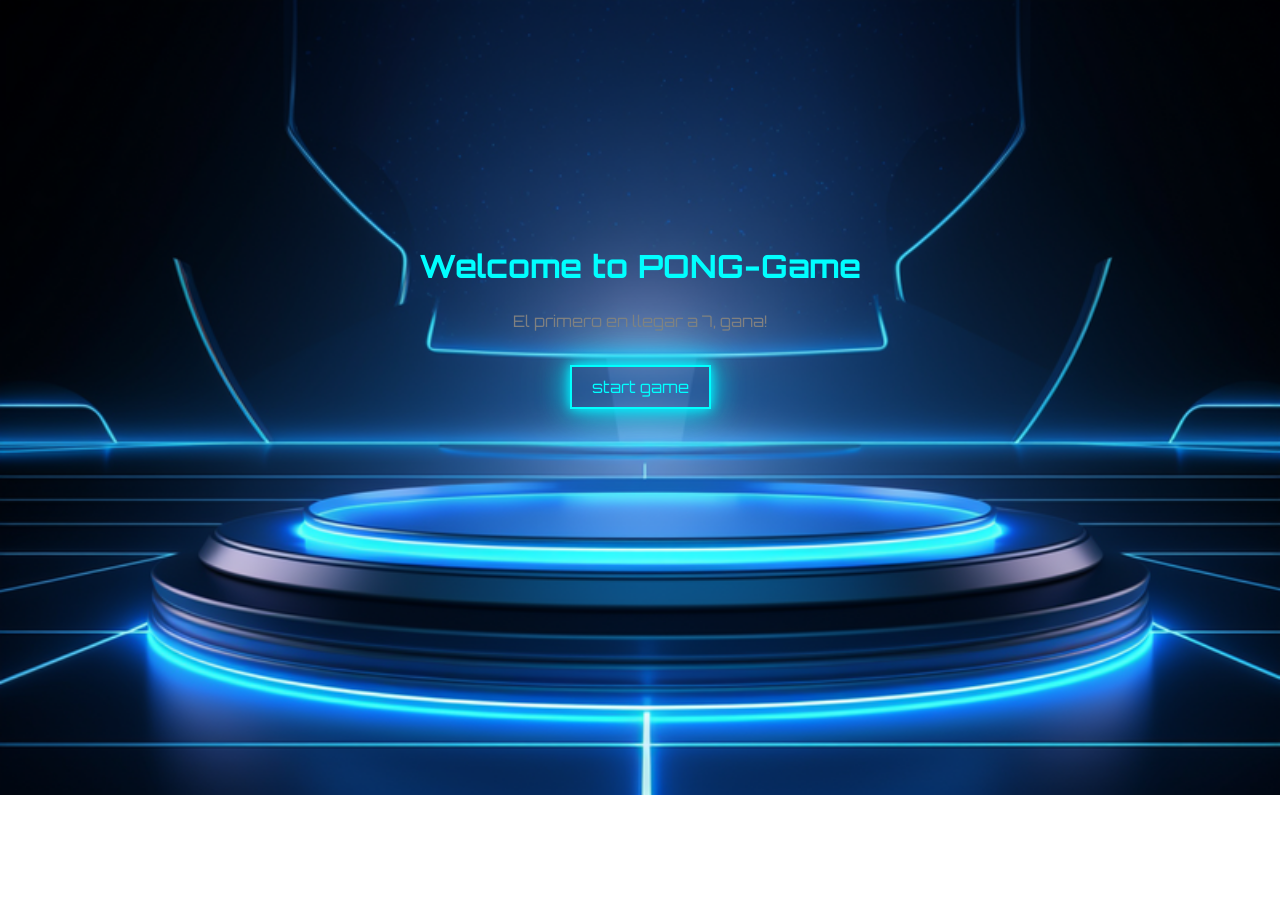
<file: index.html>
<!doctype html>
<html lang="en">
	<head>
		<meta charset="UTF-8" />
		<meta name="viewport" content="width=device-width, initial-scale=1.0" />
		<link rel="stylesheet" href="./gameStyle/overlayStyle.css" />
		<title>PONG</title>
	</head>
	<body>
		<h1 id="instructions-title">Welcome to PONG-Game</h1>
		<p id="instructions-text">El primero en llegar a 7, gana!</p>

		<a href="./game.html" id="start-btn">start game</a>

		<audio id="bgMusic" loop>
			<source src="./sonidos/mainSong.mp3" type="audio/mpeg" />
		</audio>

		<script src="./gameLogic/menu.js"></script>
	</body>
</html>
</file>
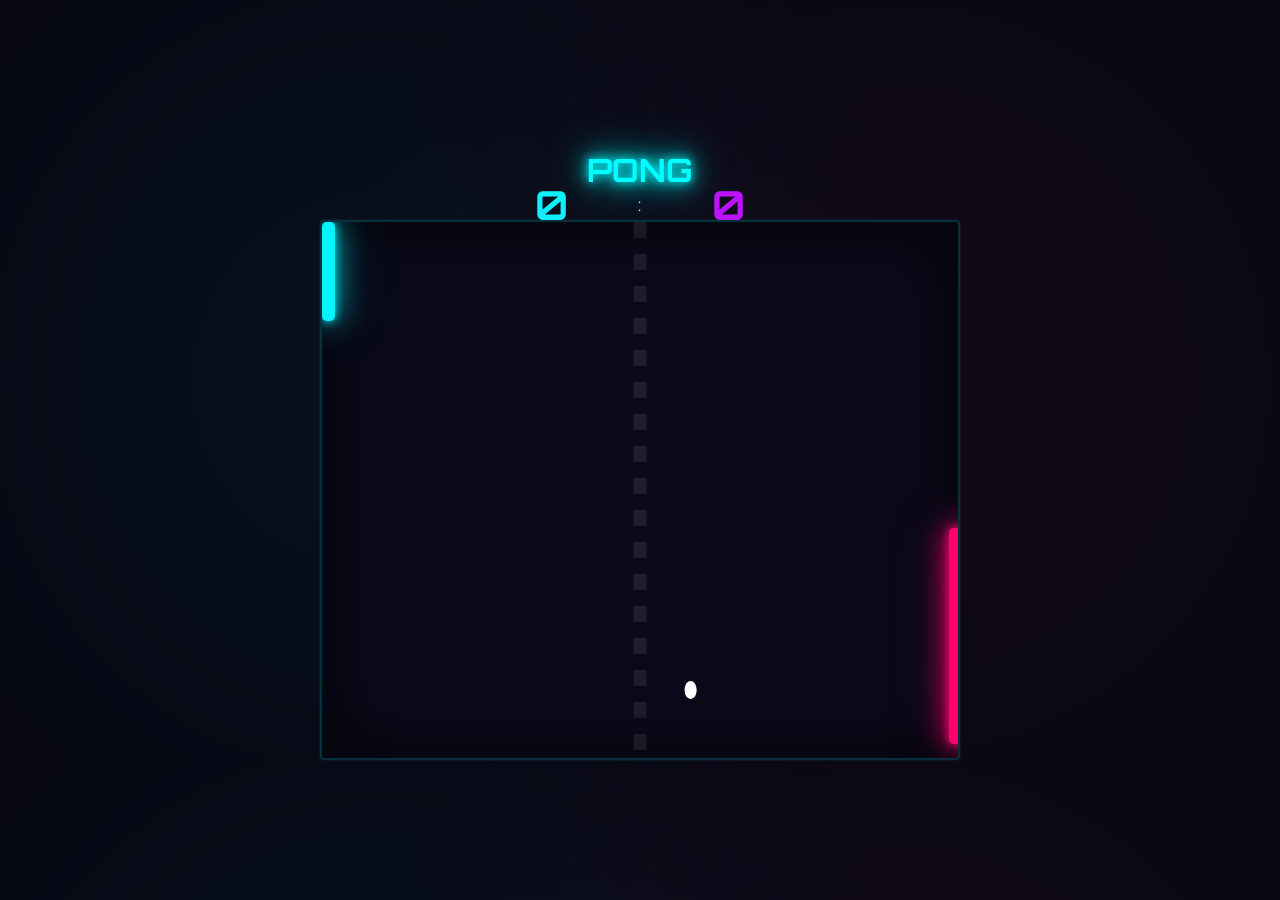
<file: game.html>
<!doctype html>
<html lang="en">
	<head>
		<meta charset="UTF-8" />
		<meta name="viewport" content="width=device-width, initial-scale=1.0" />
		<link rel="stylesheet" type="text/css" href="./gameStyle/style.css" />
		<title>PONG</title>
	</head>
	<body>
		<h1>PONG</h1>

		<div id="scoreboard">
			<div class="score" id="score-left">0</div>
			<div class="score-divider">:</div>
			<div class="score" id="score-rigth">0</div>
		</div>

		<div id="arena">
			<div class="paddle" id="player"></div>
			<div class="paddle" id="machine"></div>
			<div id="ball"></div>
			<div id="center-line"></div>
		</div>

		<!--Sonido del choque de la pelota-->

		<audio id="bounceSound">
			<source src="./sonidos/soundBounce.wav" type="audio/mpeg" />
		</audio>

		<audio id="bgMusic" loop>
			<source src="./sonidos/mainSong.mp3" type="audio/mpeg" />
		</audio>

		<script src="./gameLogic/gameMusic.js"></script>
		<script src="./gameLogic/main.js"></script>
	</body>
</html>
</file>
<file: gameStyle/overlayStyle.css>
@import url("https://fonts.googleapis.com/css2?family=Orbitron:wght@400..900&display=swap");

body {
	background-image: url("../images/background.png");
	background-repeat: no-repeat;
	background-size: cover;
	font-family: "Orbitron", sans-serif;

	display: flex;
	flex-direction: column;
	align-items: center;
	margin-top: 25vh;
}

#instructions-title {
	color: cyan;
	height: 3vh;
}

#start-btn {
	background-color: transparent;
	padding: 10px 20px;
	color: cyan;
	border: 2px solid cyan;
	box-shadow:
		0 0 10px #00f5ff,
		0 0 30px #00f5ff,
		0 0 60px rgba(0, 245, 255, 0.3);
	text-decoration: none;
	margin-top: 2vh;
}

#instructions-text {
	color: gray;
}
</file>
<file: gameStyle/style.css>
/*Implement Google Fonts*/
@import url("https://fonts.googleapis.com/css2?family=Press+Start+2P&display=swap");
@import url("https://fonts.googleapis.com/css2?family=Orbitron:wght@400..900&display=swap");
@import url("https://fonts.googleapis.com/css2?family=Share+Tech+Mono&family=Orbitron:wght@400;700;900&display=swap");

* {
	margin: 0;
	padding: 0;
	box-sizing: border-box;
}

body {
	max-height: 100vh;
	max-width: 100vw;

	background-color: #070712;

	background-image:
		radial-gradient(
			circle at 30% 50%,
			rgba(0, 224, 255, 0.05),
			transparent 60%
		),
		radial-gradient(
			circle at 70% 50%,
			rgba(255, 42, 144, 0.05),
			transparent 60%
		);
	font-family: "Share Tech Mono", monospace;
	text-align: center;
	display: flex;
	flex-direction: column;
	justify-content: space-evenly;
	align-items: center;
	color: white;
}

h1 {
	font-family: "Orbitron", sans-serif;
	text-align: center;
	text-shadow:
		0 0 10px cyan,
		0 0 20px cyan,
		0 0 40px cyan;
	color: cyan;
	margin-top: 150px;
}

/*Styling scoreboard*/

#scoreboard {
	display: flex;
	justify-content: space-around;
	align-items: center;
	margin: 0 auto;
	width: 300px;
	height: 30px;
	padding: 10px;
	font-family: "Orbitron", sans-serif;
}

.score {
	font-weight: 700;
	font-size: 40px;
}

#score-left {
	color: #0ff0fc;
}

#score-rigth {
	color: #bc13fe;
}

/* Styling arena*/

#arena {
	position: relative;
	width: 50vw;
	height: 60vh;
	background: #0a0a1a;
	border: 2px solid rgba(0, 245, 255, 0.15);
	border-radius: 4px;
	overflow: hidden;
	box-shadow:
		0 0 0 1px rgba(0, 245, 255, 0.05),
		inset 0 0 80px rgba(0, 0, 0, 0.6);
}

/*Central Line*/

#center-line {
	position: absolute;
	left: 50%;
	top: 0;
	width: 1vw;
	height: 100%;
	transform: translateX(-50%);
	background: repeating-linear-gradient(
		to bottom,
		rgba(255, 255, 255, 0.08) 0px,
		rgba(255, 255, 255, 0.08) 16px,
		transparent 16px,
		transparent 32px
	);
}

.paddle {
	position: absolute;
	width: 1vw;
	height: 10vh;
	border-radius: 5px;
	transition: box-shadow 0.1s;
}

#player {
	left: 48vw;
	background: #00f5ff;
	box-shadow:
		0 0 10px #00f5ff,
		0 0 30px #00f5ff,
		0 0 60px rgba(0, 245, 255, 0.3);
}

#machine {
	right: 10;
	background: #ff006e;
	box-shadow:
		0 0 10px #ff006e,
		0 0 30px #ff006e,
		0 0 60px rgba(255, 0, 110, 0.3);
}

/*create Ball*/

#ball {
	width: 1vw;
	height: 2vh;
	background-color: white;
	border-radius: 50%;
	position: absolute;
	top: 50%;
	left: 50%;
	transform: translate(-50%, -50%);
}
</file>
